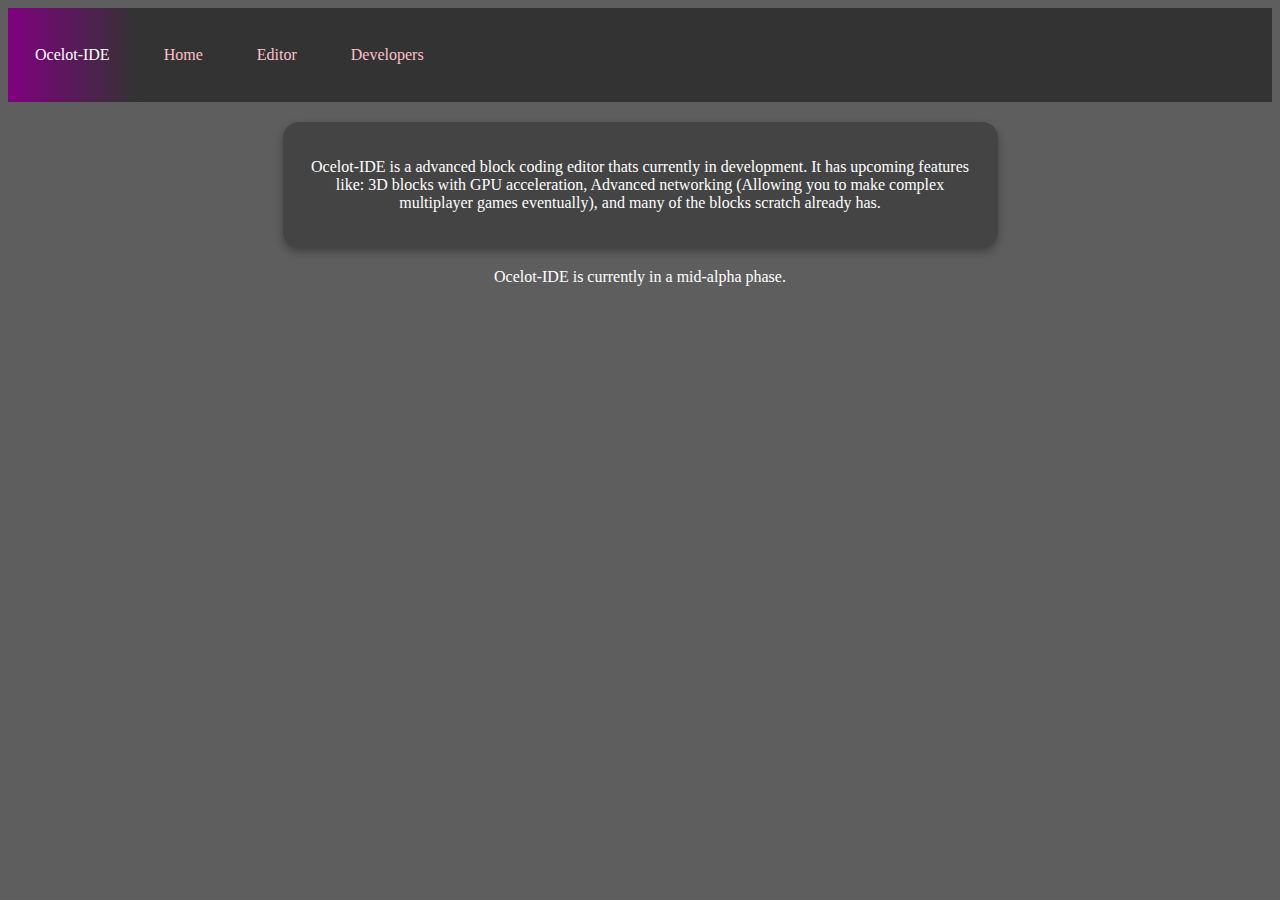
<file: index.html>
<!-- 

 ____  ____  _____ _     ____  _____      _  ____  _____
/  _ \/   _\/  __// \   /  _ \/__ __\    / \/  _ \/  __/
| / \||  /  |  \  | |   | / \|  / \_____ | || | \||  \  
| \_/||  \_ |  /_ | |_/\| \_/|  | |\____\| || |_/||  /_ 
\____/\____/\____\\____/\____/  \_/      \_/\____/\____\
                                                        
Welcome to the source code!
-->

<!DOCTYPE html>
<head>
    <link rel="stylesheet" href="style.css">
</head>
<body>
    <!-- https://www.w3schools.com/css/css_navbar.asp for navbar tutorial-->
<ul>
  <li class="logo-text"><a>Ocelot-IDE</a></li>
  <li><a href="#">Home</a></li>
  <li><a href="editor.html">Editor</a></li>
  <li><a href="credits.html">Developers</a></li>
</ul>

<div class="featured-box">
<p>Ocelot-IDE is a advanced block coding editor thats currently in development. It has upcoming features like: 3D blocks with GPU acceleration, Advanced networking (Allowing you to make complex multiplayer games eventually), and many of the blocks scratch already has.</p>
</div>
<p>Ocelot-IDE is currently in a mid-alpha phase.</p>
</body>
</html>
</file>
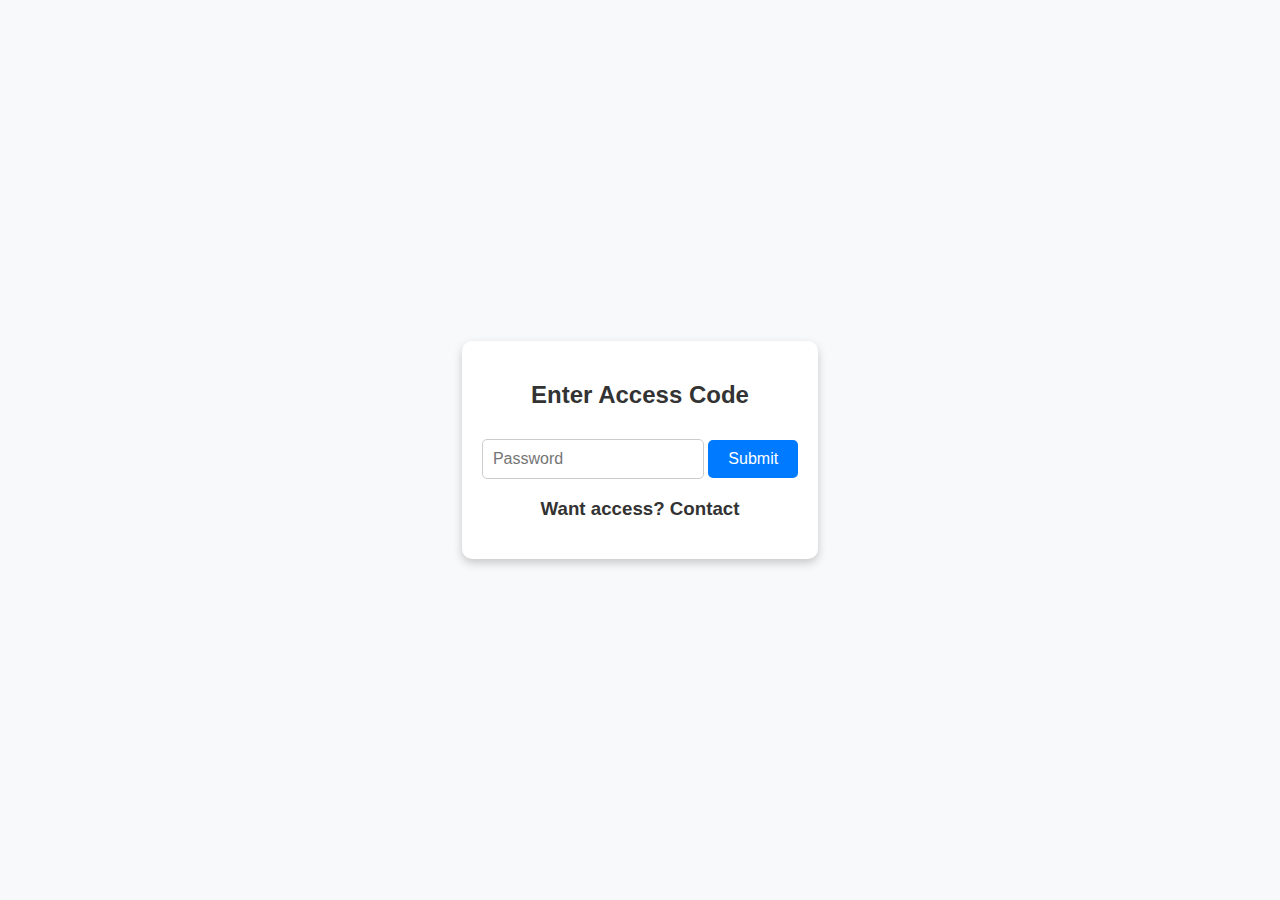
<file: editor.html>
<!DOCTYPE html>
<html lang="en">
<head>
    <meta charset="UTF-8">
    <meta name="viewport" content="width=device-width, initial-scale=1.0">
    <title>Ocelot-IDE - Access</title>
    <link rel="stylesheet" href="editor.css">
    <style>
        body {
            display: flex;
            justify-content: center;
            align-items: center;
            height: 100vh;
            background-color: #f8f9fa;
            font-family: Arial, sans-serif;
        }
        .login-box {
            background: white;
            padding: 20px;
            box-shadow: 0px 4px 10px rgba(0, 0, 0, 0.2);
            border-radius: 10px;
            text-align: center;
        }
        input {
            padding: 10px;
            margin-top: 10px;
            width: 200px;
            border: 1px solid #ccc;
            border-radius: 5px;
            font-size: 16px;
        }
        button {
            margin-top: 10px;
            padding: 10px 20px;
            background-color: #007bff;
            color: white;
            border: none;
            cursor: pointer;
            border-radius: 5px;
            font-size: 16px;
        }
        button:hover {
            background-color: #0056b3;
        }
    </style>
</head>
<body>
    <div class="login-box">
        <h2>Enter Access Code</h2>
        <input type="password" id="password" placeholder="Password">
        <button onclick="checkPassword()">Submit</button>
        <p id="error-message" style="color: red; display: none;">Incorrect Password</p>
        <h3>Want access? Contact <a href="https://scratch.mit.edu/users/starsubject></a> and ask for access.</h3>
    </div>

    <script>
        function checkPassword() {
            const correctPassword = "helpme";
            const userInput = document.getElementById("password").value;

            if (userInput === correctPassword) {
                window.location.href = "demo-editor.html";
            } else {
                document.getElementById("error-message").style.display = "block";
            }
        }
    </script>
</body>
</html>
</file>
<file: style.css>
body {
        background-color: #5E5E5E
    }
    
    ul {
  list-style-type: none;
  margin: 0;
  padding: 0;
  overflow: hidden;
  background-color: #333;
}

li {
  float: left;
  font-family: "Verdana";
}

li a {
  display: block;
  color: white;
  text-align: center;
  padding: 4.2vh 3vh;
  text-decoration: none;
}

li a:hover {
  background-color: #111;
}

h1, p, h2, h3, h4, h5, h6, small, .text {
    color: #FFF;
    font-family: "Verdana";
    text-align: center;
}

        .featured-box {
            background-color: #444;
            margin: 20px;
            padding: 20px;
            border-radius: 16px;
            display: inline-block;
            width: 75vh;
            text-align: center;
            color: #FFF;
            box-shadow: 0px 4px 8px rgba(0, 0, 0, 0.3);
            display: block;
            margin-left: auto;
            margin-right: auto;
            animation-direction: alternate-reverse;
            animation-name: hover;
            animation-duration: 1s;
            animation-iteration-count: 999999999;

        } 

@keyframes hover {
        100% {
            transform: translateY(2%)
        }
}

@keyframes smooth {
        100% {
            background-color: #555;
        }
}

.featured-box:hover {
        animation-name: smooth;
        animation-duration: 0.33s;
        animation-fill-mode: forwards;
        animation-iteration-count: 1;
}

a:link:not(.logo-text) {
  color: pink;
  background-color: transparent;
  text-decoration: none;
}

a:visited:not([href="archive.html"]) {
  color: pink;
  background-color: transparent;
  text-decoration: none;
}

a:hover:not(.logo-text) {
  color: #fabef6;
  background-color: transparent;
  text-decoration:none
}

a:active:not {
  color: pink;
  background-color: transparent;
  text-decoration:none
}

.logo-text {
      background-image: linear-gradient(90deg, purple, #333);
}

.footer {
    background-color: #333;
    color: white;
    text-align: center;
    padding: 15px 0;
    font-family: "Verdana", sans-serif;
    font-size: 14px;
    position: relative;
    width: 100%;
    bottom: 0;
    left: 0;
}

table {
    width: 100%;
    border-collapse: collapse;
    border-radius: 10px;
    overflow: hidden;
    background-color: #2C2F33;
    color: white;
    font-family: "Verdana", sans-serif;
    text-align: center;
    box-shadow: 0px 4px 8px rgba(0, 0, 0, 0.3);
}

th {
    background-color: #7289DA;
    color: white;
    padding: 12px;
    font-size: 16px;
    border-bottom: 3px solid #23272A;
}

td {
    padding: 10px;
    border-bottom: 1px solid #444;
}

tr:nth-child(even) {
    background-color: #23272A;
}

tr:hover {
    background-color: #3A3D41;
    transition: background-color 0.3s ease-in-out;
}

td:first-child, th:first-child {
    border-top-left-radius: 10px;
    border-bottom-left-radius: 10px;
}

td:last-child, th:last-child {
    border-top-right-radius: 10px;
    border-bottom-right-radius: 10px;
}
</file>
<file: editor.css>
/* =============================
   1) BASE & LAYOUT STYLES
   ============================= */
   html, body {
    margin: 0;
    padding: 0;
    height: 100%;
    width: 100%;
    box-sizing: border-box;
  }
  body {
    font-family: 'Arial', sans-serif;
    background-color: #f9f9f9;
    color: #333;
    display: flex;
    flex-direction: column; 
    align-items: stretch; 
  }
  
  #app-container {
    display: flex;
    flex: 1;
    flex-direction: row;
    gap: 10px;
    padding: 10px;
    height: 100vh;
    overflow: hidden;
    flex-wrap: nowrap;
  }
  
  #block-menu {
    flex: 1;
    display: flex;
    flex-direction: column;
    border: 2px solid #000;
    border-radius: 10px;
    background-color: #f4f4f4;
    box-shadow: 2px 2px 10px rgba(0,0,0,0.1);
    padding: 10px;
    overflow-y: auto;  
    min-width: 150px; 
  }
  #block-menu h3 {
    margin-top: 0; 
    text-align: center;
    border-bottom: 2px solid rgba(0,0,0,0.1);
    padding-bottom: 5px;
  }
  
  #workspace-container {
    flex: 2;
    display: flex;
    flex-direction: column;
    align-items: flex-start;
    border: 2px solid #000;
    border-radius: 10px;
    background-color: #f4f4f4;
    box-shadow: 2px 2px 10px rgba(0,0,0,0.1);
    padding: 10px;
    min-width: 300px;
  }
  #workspace-container h3 {
    margin-top: 0; 
    text-align: center;
    border-bottom: 2px solid rgba(0,0,0,0.1);
    padding-bottom: 5px;
    width: 100%;
  }
  
  /* #workspace with a light grid background. */
  #workspace {
    flex: 1; 
    width: 100%;
    margin-bottom: 10px;
    border: 2px solid #000;
    border-radius: 8px;
    overflow: auto;
    position: relative; /* so absolutely positioned blocks can move inside */
  
    /* Light 20px grid background (purely visual): */
    background-image:
      linear-gradient(to right, #ccc 1px, transparent 1px),
      linear-gradient(to bottom, #ccc 1px, transparent 1px);
    background-size: 20px 20px; 
    background-color: #fafafa; 
  }
  
  .run-button {
    margin-bottom: 10px;
  }
  
  #generated-code {
    width: 100%;
    min-height: 120px;
    resize: vertical;
    overflow: auto;
    align-self: flex-start;
    border: 2px solid black;
    padding: 5px;
    font-size: 12px;
    background: #eee;
    border-radius: 8px;
  }
  
  #canvas-container {
    flex: 3;
    display: flex;
    flex-direction: column;
    align-items: center;
    border: 2px solid #000;
    border-radius: 10px;
    background-color: #f4f4f4;
    box-shadow: 2px 2px 10px rgba(0,0,0,0.1);
    padding: 10px;
    min-width: 400px; 
    overflow: hidden;
  }
  #canvas-container h3 {
    margin-top: 0; 
    text-align: center;
    border-bottom: 2px solid rgba(0,0,0,0.1);
    padding-bottom: 5px;
    width: 100%;
  }
  #graphics-canvas {
    display: block;
    background: white;
    border: 2px solid black;
    width: 640px;
    height: 360px;
    border-radius: 5px;
  }
  
  /* =============================
     3) BLOCK STYLES
     ============================= */
  
  /* Toolbox blocks (blue-ish) */
  .block {
    font-size: 12px;
    display: inline-block;
    padding: 4px 8px;
    margin: 5px;
    font-weight: bold;
    border-radius: 8px;
    background-color: #6ec6ff;
    border: 2px solid #5aaee7;
    cursor: grab;
    user-select: none;
    transition: background-color 0.2s;
  }
  .block:hover {
    background-color: #5aaee7;
  }
  
  /* Workspace blocks (green-ish) */
  .workspace-block {
    font-size: 12px;
    display: inline-block;
    padding: 4px 8px;
    margin: 5px;
    font-weight: bold;
    border-radius: 8px;
    background-color: #8fe88f;
    border: 2px solid #7ed07e;
    cursor: grab;
    user-select: none;
    position: relative; /* for the delete button */
    transition: background-color 0.2s;
  }
  .workspace-block:hover {
    background-color: #7ed07e;
  }
  
  /* C-blocks (repeat, forever) */
  .c-block {
    font-size: 12px;
    background-color: #ffcc00;
    border: 2px solid #e6b800;
    padding: 8px;
    margin: 5px;
    border-radius: 8px;
    display: block;
    font-weight: bold;
    cursor: grab;
    user-select: none;
    position: relative;
    box-shadow: 2px 2px 5px rgba(0,0,0,0.1);
  }
  .c-block .inner {
    min-height: 50px;
    width: 90%;
    background: #fff;
    margin: 8px 0;
    padding: 8px;
    border: 2px dashed gray;
    border-radius: 5px;
  }
  
  /* Reporter blocks (small pill shape) */
  .workspace-reporter,
  .reporter-block {
    font-size: 12px;
    display: inline-block;
    background-color: #3498db;
    border: 2px solid #2980b9;
    border-radius: 9999px;
    padding: 4px 12px;
    margin: 5px;
    color: #fff;
    cursor: grab;
  }
  
  /* Input fields inside blocks */
  .input-field {
    background: #ffffff;
    border: 2px solid #ccc;
    padding: 3px 4px;
    margin: 0 3px;
    width: 50px;
    text-align: center;
    font-size: 11px;
    border-radius: 6px;
    font-weight: bold;
    color: #333;
    transition: 0.2s;
  }
  .input-field:focus {
    border-color: #5a99ff;
    box-shadow: 0 0 4px rgba(90,153,255,0.5);
    outline: none;
  }
  
  /* Delete button inside blocks */
  .delete-button {
    position: absolute;
    top: 2px;
    right: 2px;
    background: #ff4d4d;
    color: white;
    border: none;
    padding: 4px;
    cursor: pointer;
    font-size: 10px;
    border-radius: 3px;
    transition: background-color 0.2s;
  }
  .delete-button:hover {
    background-color: #cc0000;
  }
  
  /* Additional Buttons */
  .run-button, .clean-button, .upload-button {
    padding: 12px 18px;
    font-size: 16px;
    border: none;
    cursor: pointer;
    border-radius: 6px;
    transition: 0.2s;
    font-weight: bold;
    margin-bottom: 10px;
  }
  .run-button {
    background-color: #4CAF50;
    color: white;
  }
  .run-button:hover {
    background-color: #388E3C;
  }
  .clean-button {
    background-color: #FF9800;
    color: white;
  }
  .clean-button:hover {
    background-color: #E65100;
  }
  .upload-button {
    background-color: #2196F3;
    color: white;
  }
  .upload-button:hover {
    background-color: #0b7dda;
  }
  
  /* For error flashing */
  .error-highlight {
    animation: errorFlash 0.5s alternate 3;
  }
  @keyframes errorFlash {
    from { background-color: inherit; }
    to   { background-color: red; }
  }
  
  /* =============================
     4) COSTUME MANAGER MODAL
     ============================= */
  /* Update the hidden rule to increase specificity so it overrides display:flex */
  #costume-manager.hidden {
    display: none;
  }
  #costume-manager {
    position: fixed;
    top: 0; left: 0;
    z-index: 9999;
    width: 100%; height: 100%;
    background-color: rgba(0,0,0,0.5);
    display: flex; /* center the content */
    align-items: center;
    justify-content: center;
  }
  #costume-manager .manager-content {
    background-color: #fefefe;
    width: 500px;
    max-width: 90%;
    max-height: 80%;
    padding: 20px;
    border: 2px solid #888;
    border-radius: 8px;
    box-shadow: 0 4px 10px rgba(0,0,0,0.3);
    overflow: hidden;
    display: flex;
    flex-direction: column;
  }
  #costume-manager h2 {
    margin-top: 0;
    text-align: center;
    border-bottom: 2px solid #ccc;
    padding-bottom: 10px;
    margin-bottom: 20px;
  }
  #costume-list {
    flex: 1;
    display: flex;
    flex-wrap: wrap;
    gap: 10px;
    overflow-y: auto;
    justify-content: center;
    margin-bottom: 20px;
  }
  .costume-item {
    position: relative;
    display: inline-block;
    border: 1px solid #ddd;
    border-radius: 5px;
    background: #fff;
  }
  .costume-item img {
    display: block;
    width: 100px;
    height: auto;
  }
  .delete-costume-btn {
    position: absolute;
    top: 0;
    right: 0;
    background: red;
    color: white;
    border: none;
    width: 20px; 
    height: 20px;
    font-size: 14px;
    font-weight: bold;
    cursor: pointer;
    border-radius: 0 0 0 5px;
    opacity: 0.8;
    transition: 0.2s;
  }
  .delete-costume-btn:hover {
    opacity: 1;
    background: darkred;
  }
  #close-costume-btn {
    align-self: flex-end;
    padding: 8px 16px;
    margin-top: 10px;
    background: #555;
    color: #fff;
    border: none;
    border-radius: 4px;
    cursor: pointer;
  }
  #close-costume-btn:hover {
    background-color: #333;
  }
  #add-costume-btn {
    padding: 8px 16px;
    margin-right: auto;
    background: #2196F3;
    color: #fff;
    border: none;
    border-radius: 4px;
    cursor: pointer;
    margin-bottom: 10px;
  }
  #add-costume-btn:hover {
    background-color: #0b7dda;
  }
</file>
